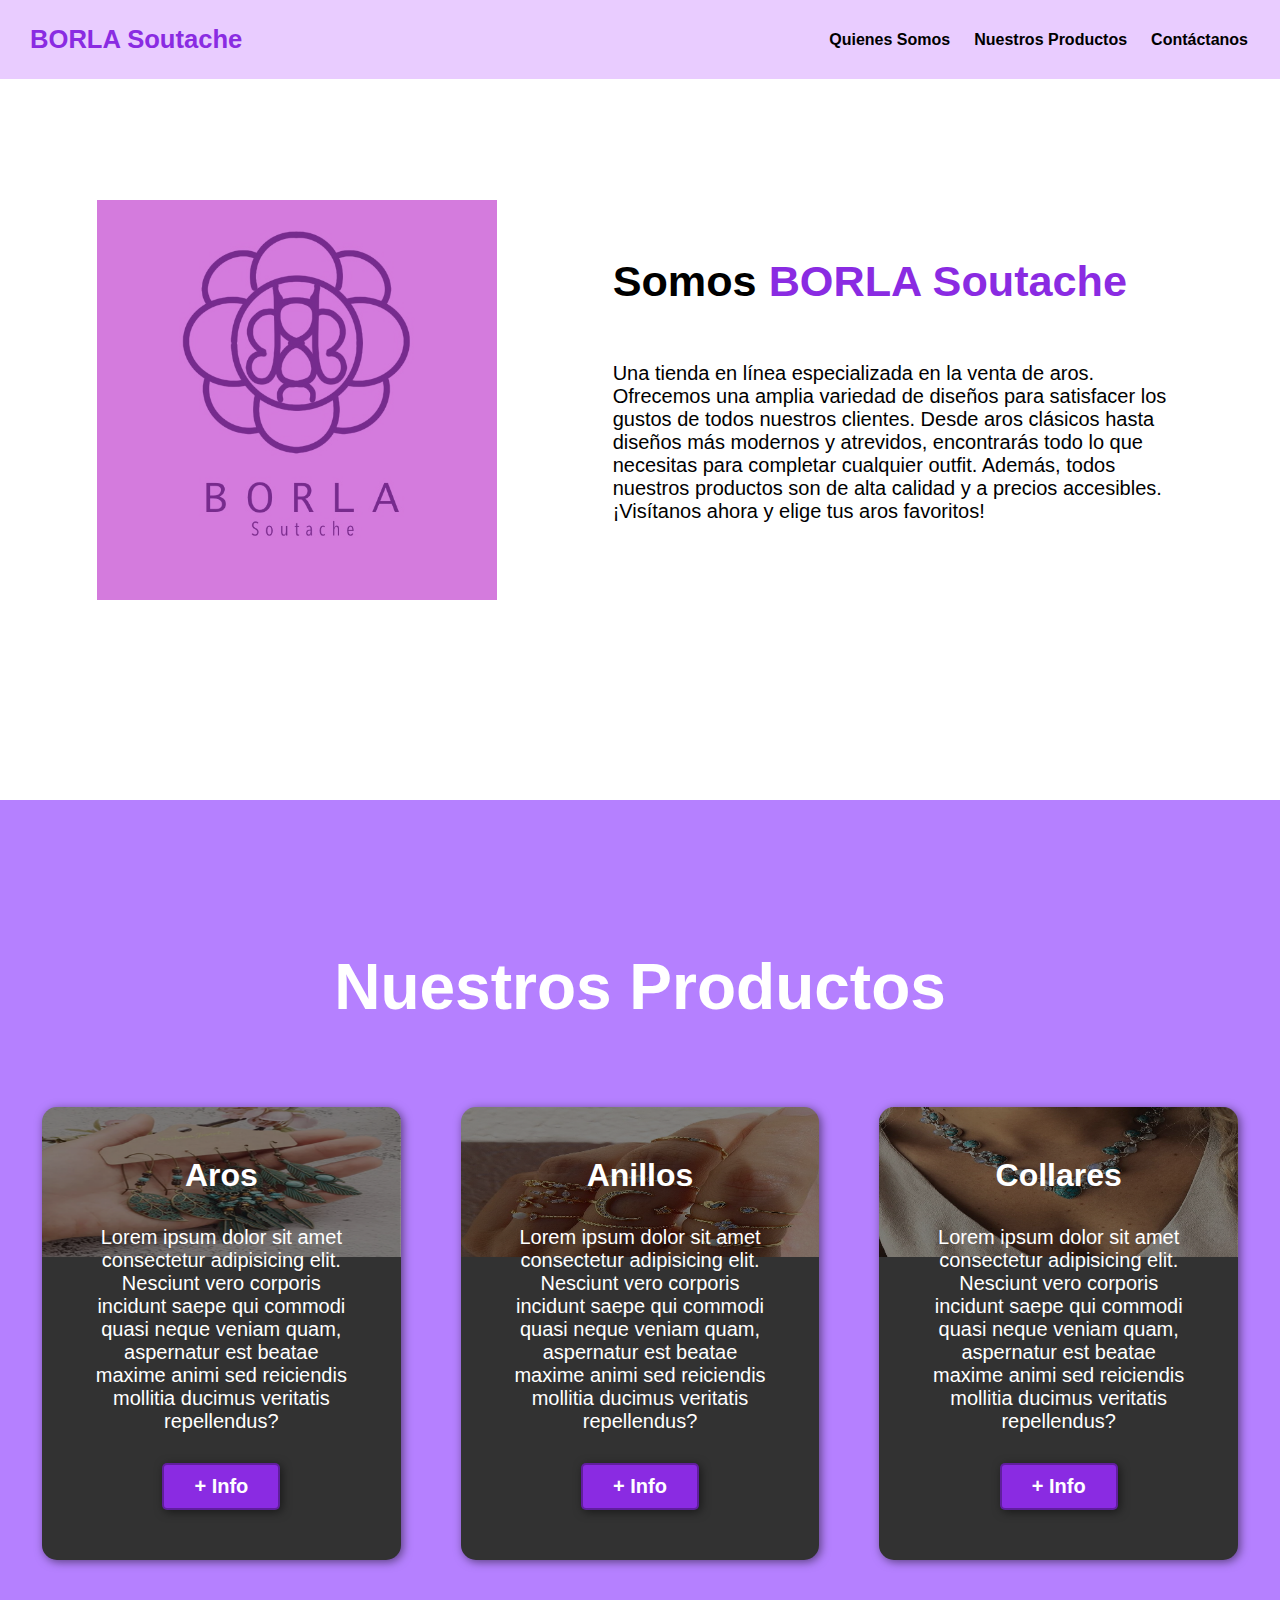
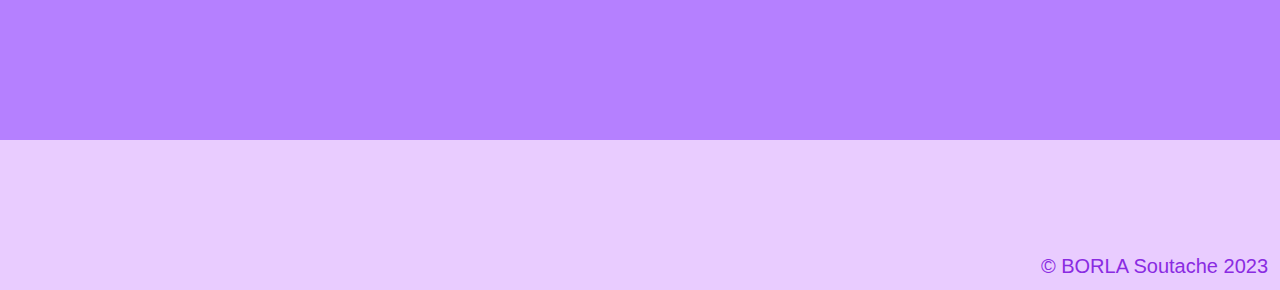
<file: index.html>
<!DOCTYPE html>
<html lang="en">
<head>
    <title>BORLA Soutache</title>
    <link rel="stylesheet" href="/assets/styles/index.css">
</head>
<body>
    <header>
        <div class="container">
            <p class="logo">BORLA Soutache</p>
            <nav>
                <a href="#somos-borla">Quienes Somos</a>
                <a href="productos.html">Nuestros Productos</a>
                <a href="contacto.html">Contáctanos</a>
            </nav>
        </div>
    </header>

    <section id="somos-borla">
        <div class="container">
            <div class="img-container"></div>
            <div class="texto">

                <h2>Somos <span class="color-acento">BORLA Soutache</span></h2>
                <p>Una tienda en línea especializada en la venta de aros. Ofrecemos una amplia variedad de diseños para satisfacer los gustos de todos nuestros clientes. Desde aros clásicos hasta diseños más modernos y atrevidos, encontrarás todo lo que necesitas para completar cualquier outfit. Además, todos nuestros productos son de alta calidad y a precios accesibles. ¡Visítanos ahora y elige tus aros favoritos!</p>
            </div>
        </div>
    </section>

    <section id="nuestros-productos">
        <div class="container">
            <h2>Nuestros Productos</h2>
            <div class="productos">
                <div class="carta">
                    <h3>Aros</h3>
                    <p>Lorem ipsum dolor sit amet consectetur adipisicing elit. Nesciunt vero corporis incidunt saepe qui commodi quasi neque veniam quam, aspernatur est beatae maxime animi sed reiciendis mollitia ducimus veritatis repellendus?</p>
                    <button>+ Info</button>
                </div>
                <div class="carta">
                    <h3>Anillos</h3>
                    <p>Lorem ipsum dolor sit amet consectetur adipisicing elit. Nesciunt vero corporis incidunt saepe qui commodi quasi neque veniam quam, aspernatur est beatae maxime animi sed reiciendis mollitia ducimus veritatis repellendus?</p>
                    <button>+ Info</button>
                </div>
                <div class="carta">
                    <h3>Collares</h3>
                    <p>Lorem ipsum dolor sit amet consectetur adipisicing elit. Nesciunt vero corporis incidunt saepe qui commodi quasi neque veniam quam, aspernatur est beatae maxime animi sed reiciendis mollitia ducimus veritatis repellendus?</p>
                    <button>+ Info</button>
                </div>  
            </div>
        </div>
    </section>

    <footer>
        <div class="container">
            <p>&copy; BORLA Soutache 2023</p>
        </div>
    </footer>
</body>
</html>
</file>
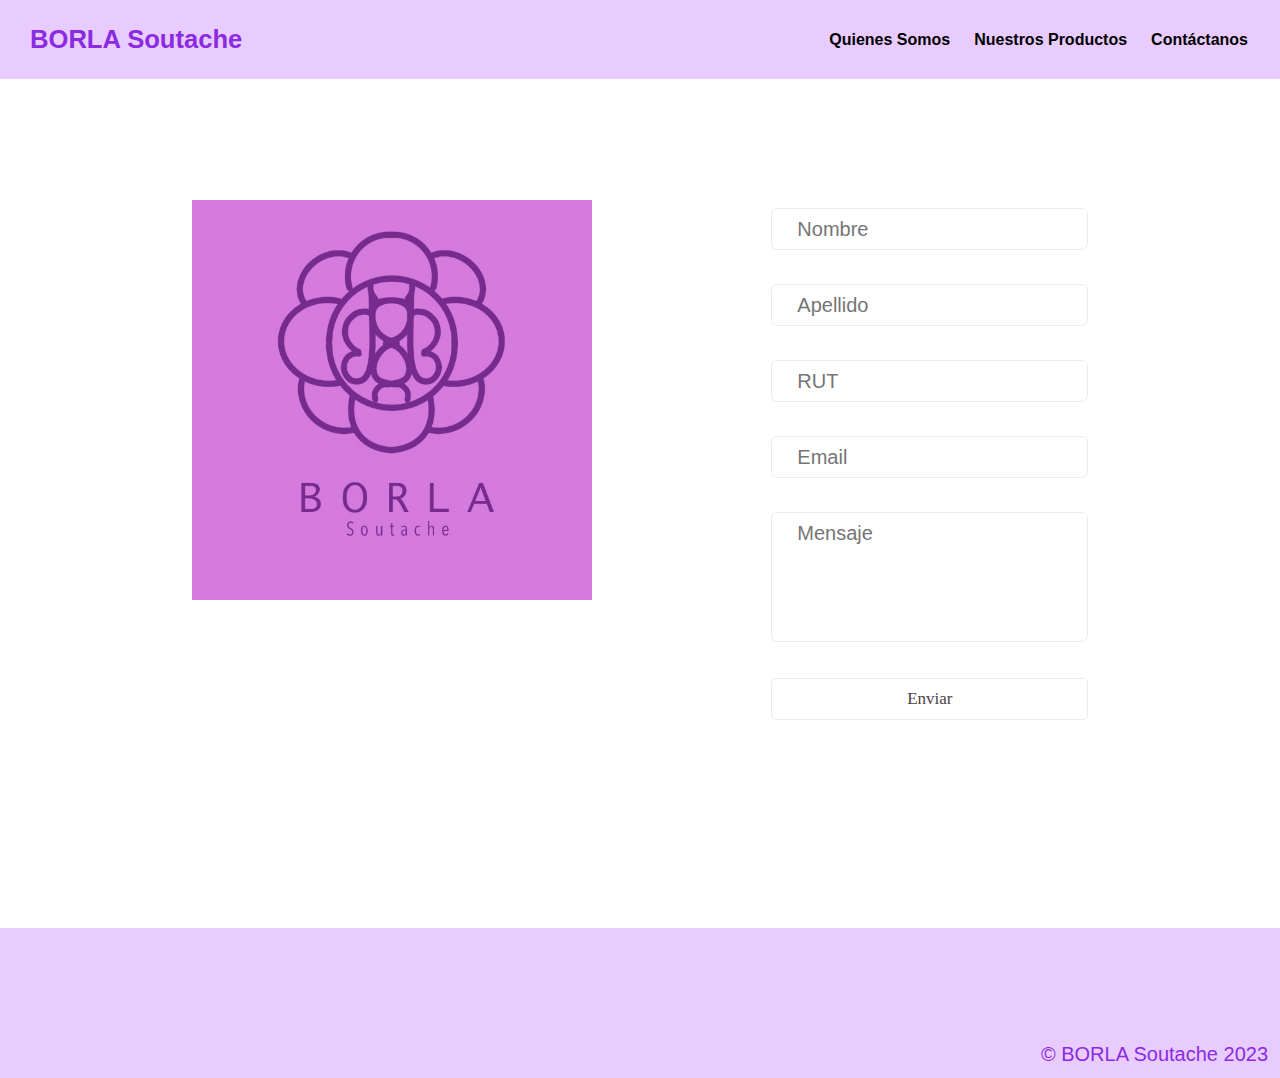
<file: contacto.html>
<!DOCTYPE html>
<html lang="en">
<head>
    <script src="/assets/js/contacto.js" defer></script>

    <title>BORLA Soutache</title>
    <link rel="stylesheet" href="./assets/styles/contacto.css">
</head>
<body>
    <header>
        <div class="container">
            <p class="logo">BORLA Soutache</p>
            <nav>
                <a href="#somos-borla">Quienes Somos</a>
                <a href="productos.html">Nuestros Productos</a>
                <a href="contacto.html">Contáctanos</a>
            </nav>
        </div>
    </header>

    <section id="somos-borla">
        <div class="container">
            <div class="img-container"></div>
            <div class="contact-form">
                <form action="/contacto" method="post">
                    <label for="name"></label>
                    <input type="text" id="name" name="name" placeholder="Nombre" required>
                    <span></span><br>

                    <label for="lastname"></label>
                    <input type="text" id="lastname" name="lastname" placeholder="Apellido" required>
                    <span></span><br>

                    <label for="rut"></label>
                    <input type="text" id="rut" name="rut" placeholder="RUT" required>
                    <span></span><br>
                    
                    <label for="email"></label>
                    <input type="email" id="email" name="email" placeholder="Email" required>
                    <span></span><br>
                    
                    <label for="message"></label>
                    <textarea id="message" name="message" placeholder="Mensaje" required></textarea>
                    <span></span><br>
                    
                    <input type="submit" id="submit" class="theme-btn-send" value="Enviar">
                    
                </form>
            </div>
        </div>
    </section>

    <footer>
        <div class="container">
            <p>&copy; BORLA Soutache 2023</p>
        </div>
    </footer>
</body>
</html>
</file>
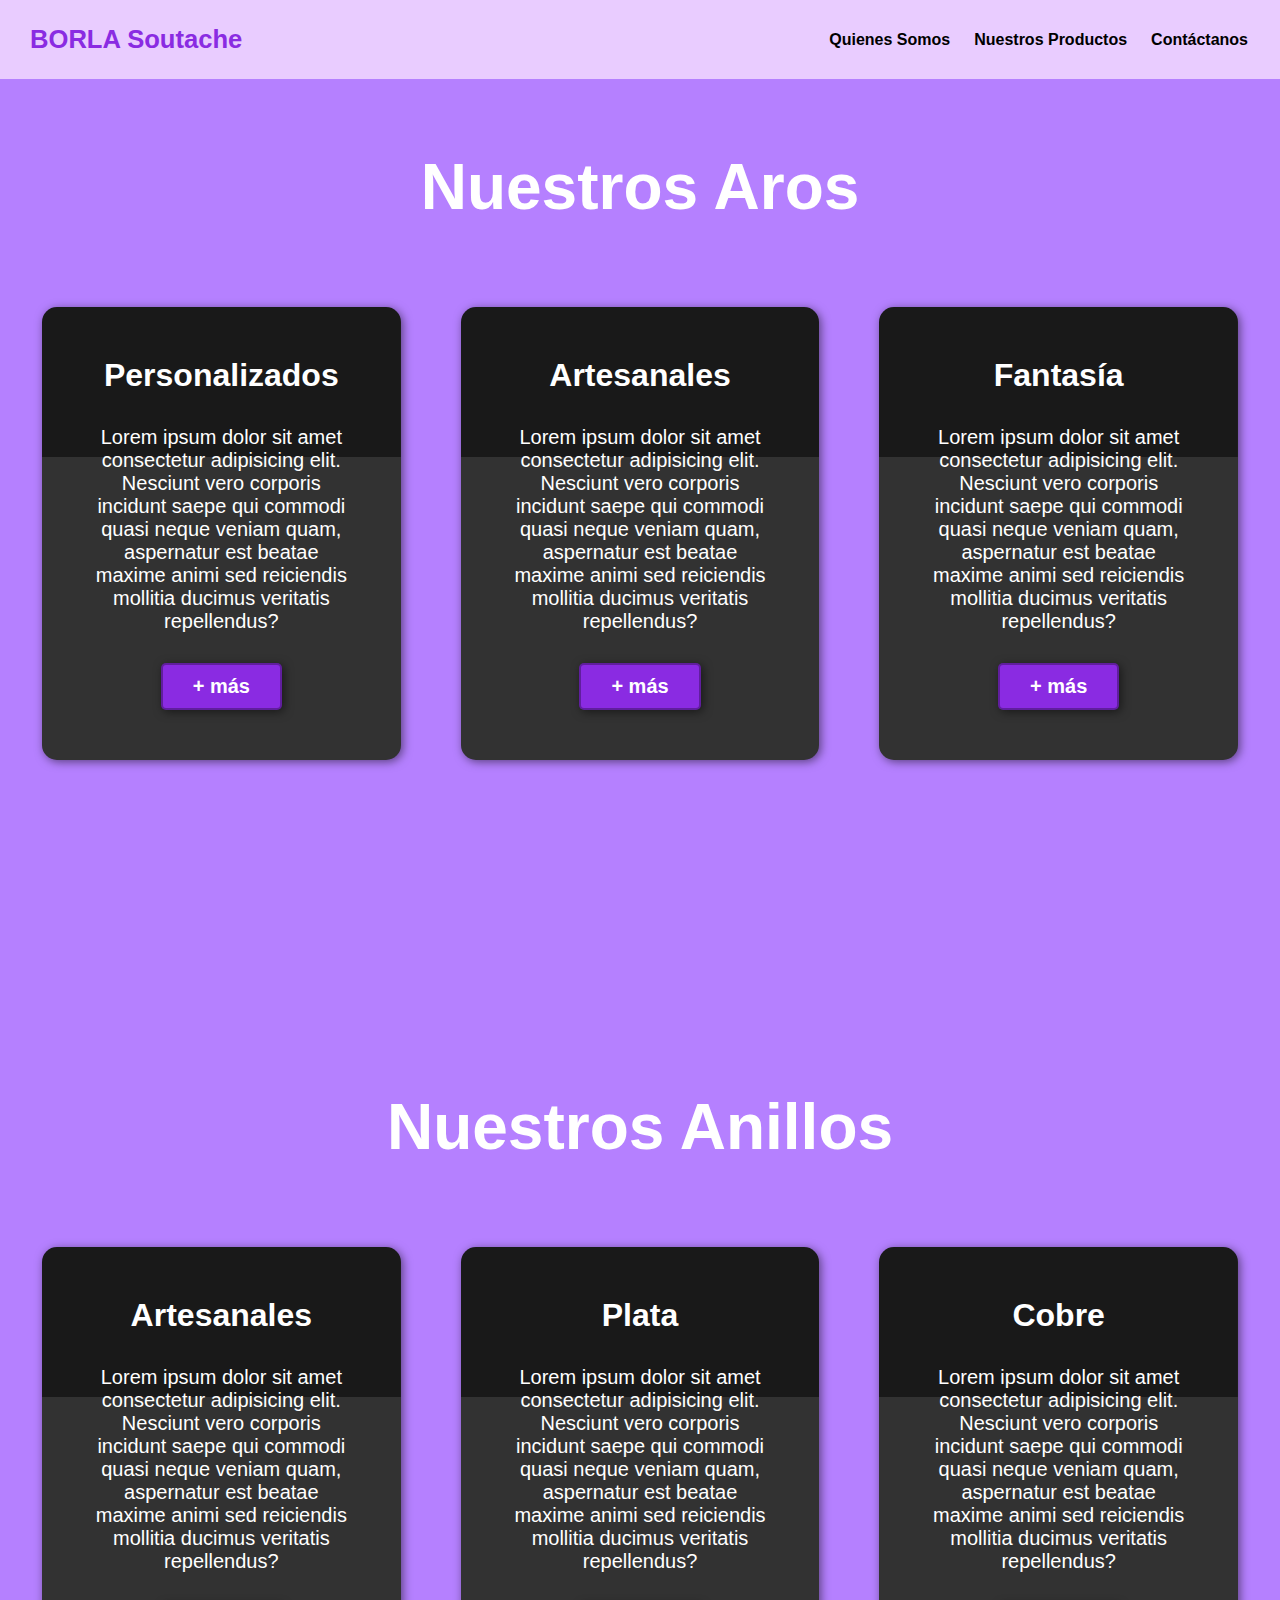
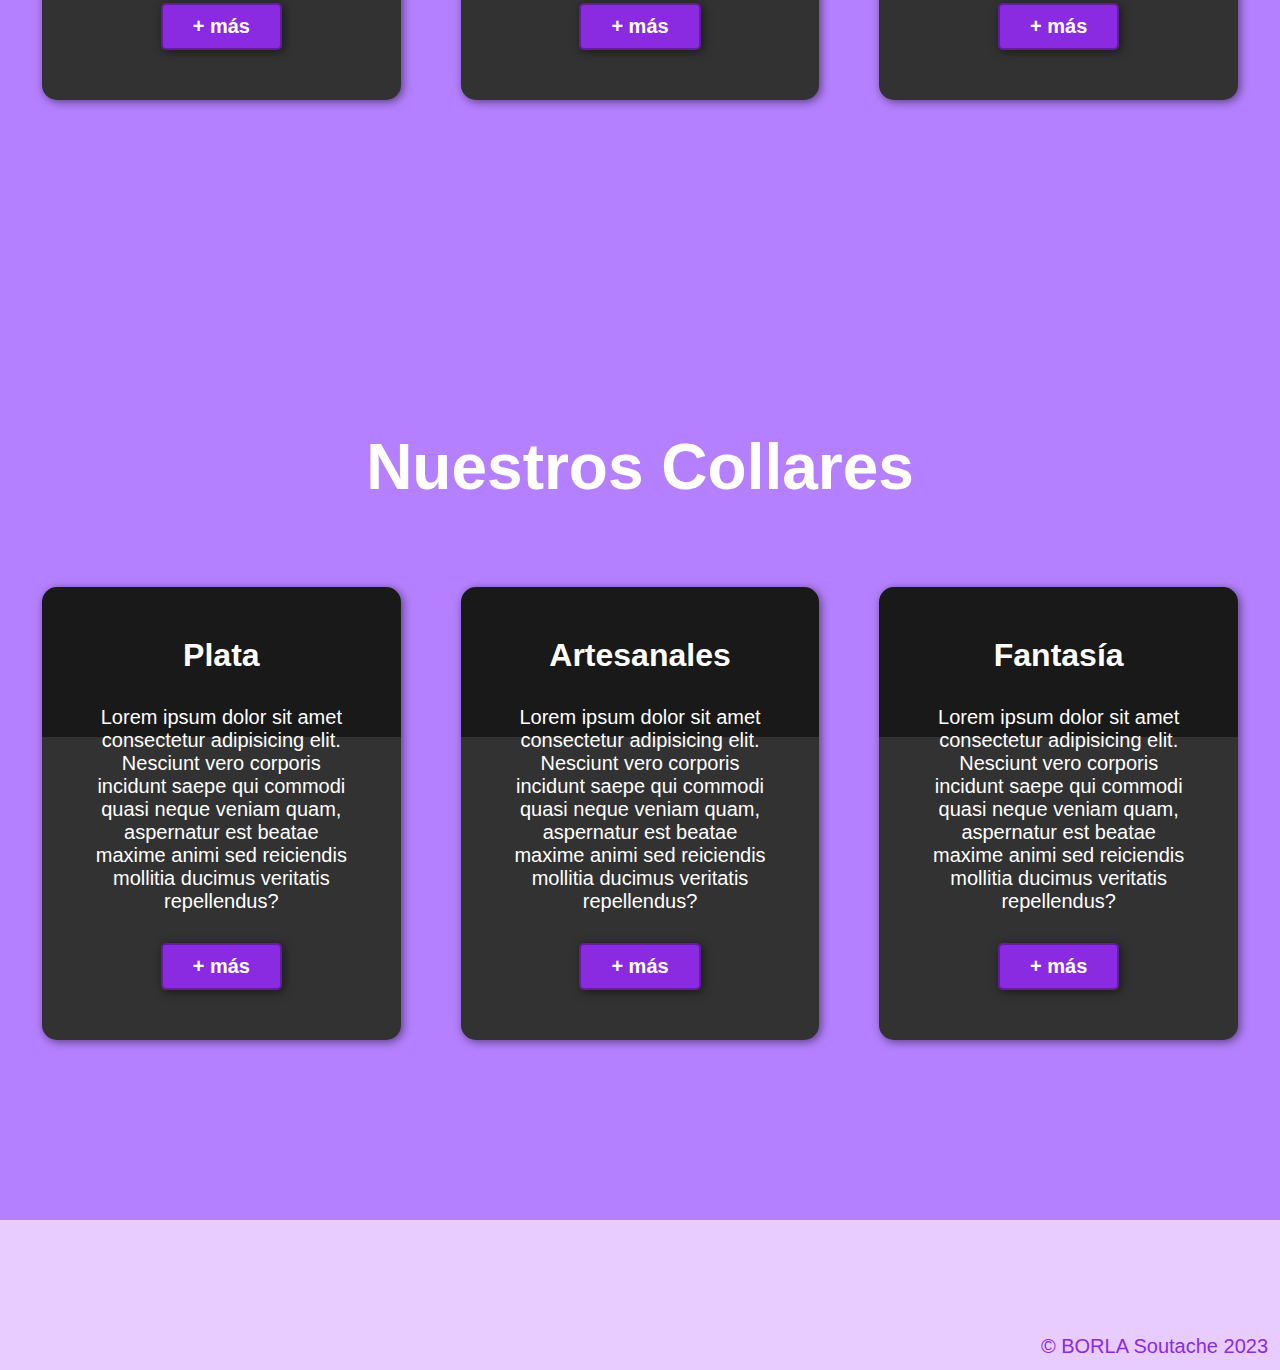
<file: productos.html>
<!DOCTYPE html>
<html lang="en">
<head>
    <title>BORLA Soutache</title>
    <link rel="stylesheet" href="/assets/styles/productos.css">
</head>
<body>
    <header>
        <div class="container">
            <p class="logo">BORLA Soutache</p>
            <nav>
                <a href="#somos-borla">Quienes Somos</a>
                <a href="productos.html">Nuestros Productos</a>
                <a href="contacto.html">Contáctanos</a>
            </nav>
        </div>
    </header>

    <section id="nuestros-productos">
        <div class="container">
            <h2>Nuestros Aros</h2>
            <div class="productos">
                <div class="carta" id="carta-aros">
                    <h3>Personalizados</h3>
                    <p>Lorem ipsum dolor sit amet consectetur adipisicing elit. Nesciunt vero corporis incidunt saepe qui commodi quasi neque veniam quam, aspernatur est beatae maxime animi sed reiciendis mollitia ducimus veritatis repellendus?</p>
                    <button>+ más</button>
                </div>
                <div class="carta" id="carta-aros">
                    <h3>Artesanales</h3>
                    <p>Lorem ipsum dolor sit amet consectetur adipisicing elit. Nesciunt vero corporis incidunt saepe qui commodi quasi neque veniam quam, aspernatur est beatae maxime animi sed reiciendis mollitia ducimus veritatis repellendus?</p>
                    <button>+ más</button>
                </div>
                <div class="carta" id="carta-aros">
                    <h3>Fantasía</h3>
                    <p>Lorem ipsum dolor sit amet consectetur adipisicing elit. Nesciunt vero corporis incidunt saepe qui commodi quasi neque veniam quam, aspernatur est beatae maxime animi sed reiciendis mollitia ducimus veritatis repellendus?</p>
                    <button>+ más</button>
                </div>  
            </div>
        </div>
    </section>

    <section class="seccion-anillos" id="nuestros-productos">
        <div class="container">
            <h2>Nuestros Anillos</h2>
            <div class="productos">
                <div class="carta">
                    <h3>Artesanales</h3>
                    <p>Lorem ipsum dolor sit amet consectetur adipisicing elit. Nesciunt vero corporis incidunt saepe qui commodi quasi neque veniam quam, aspernatur est beatae maxime animi sed reiciendis mollitia ducimus veritatis repellendus?</p>
                    <button>+ más</button>
                </div>
                <div class="carta">
                    <h3>Plata</h3>
                    <p>Lorem ipsum dolor sit amet consectetur adipisicing elit. Nesciunt vero corporis incidunt saepe qui commodi quasi neque veniam quam, aspernatur est beatae maxime animi sed reiciendis mollitia ducimus veritatis repellendus?</p>
                    <button>+ más</button>
                </div>
                <div class="carta">
                    <h3>Cobre</h3>
                    <p>Lorem ipsum dolor sit amet consectetur adipisicing elit. Nesciunt vero corporis incidunt saepe qui commodi quasi neque veniam quam, aspernatur est beatae maxime animi sed reiciendis mollitia ducimus veritatis repellendus?</p>
                    <button>+ más</button>
                </div>  
            </div>
        </div>
    </section>

    <section id="nuestros-productos">
        <div class="container">
            <h2>Nuestros Collares</h2>
            <div class="productos">
                <div class="carta">
                    <h3>Plata</h3>
                    <p>Lorem ipsum dolor sit amet consectetur adipisicing elit. Nesciunt vero corporis incidunt saepe qui commodi quasi neque veniam quam, aspernatur est beatae maxime animi sed reiciendis mollitia ducimus veritatis repellendus?</p>
                    <button>+ más</button>
                </div>
                <div class="carta">
                    <h3>Artesanales</h3>
                    <p>Lorem ipsum dolor sit amet consectetur adipisicing elit. Nesciunt vero corporis incidunt saepe qui commodi quasi neque veniam quam, aspernatur est beatae maxime animi sed reiciendis mollitia ducimus veritatis repellendus?</p>
                    <button>+ más</button>
                </div>
                <div class="carta">
                    <h3>Fantasía</h3>
                    <p>Lorem ipsum dolor sit amet consectetur adipisicing elit. Nesciunt vero corporis incidunt saepe qui commodi quasi neque veniam quam, aspernatur est beatae maxime animi sed reiciendis mollitia ducimus veritatis repellendus?</p>
                    <button>+ más</button>
                </div>  
            </div>
        </div>
    </section>
    
    <footer>
        <div class="container">
            <p>&copy; BORLA Soutache 2023</p>
        </div>
    </footer>
</body>
</html>
</file>
<file: assets/styles/index.css>
*{
    box-sizing: border-box;
}

html{
    scroll-behavior: smooth;
}

body{
    font-family: 'Roboto', sans-serif;
    margin: 0;
}

h1{ font-size: 3.5em;}
h2{ font-size: 2.7em;}
h3{ font-size: 2em;}
p{ font-size: 1.25em;}


button{
    font-size: 1.25em;
    font-weight: bold;
    padding: 10px 30px;
    border-radius: 5px;
    border: 2px solid rgba(0,0,0,0.3);
    box-shadow: 2px 2px 10px rgba(0,0,0,0.5);
    color: white;
    background-color: blueviolet;
}

button:hover{
    background-color: rgb(101, 33, 165);
}

.container{
    max-width: 1400px;
    margin: auto;
}

.color-acento{ color:blueviolet; }

header{
    background-color: #E9CCFF;
    
}

header .logo{
    margin: 0;
    padding: 25px 30px;
    font-weight: bold;
    color: blueviolet;
    font-size: 1.6em;
}

header .container{
    display: flex;
    flex-direction: column;
    align-items: center;
}

header nav{
    display: flex;
    flex-direction: column;
    text-align: center;
    padding-bottom: 25px;
}

header a{
    padding: 5px 12px;
    text-decoration: none;
    font-weight: bold;
    color: black;
}

header a:hover{
    color: blueviolet;
}

#somos-borla .container{
    text-align: center;
    padding: 200px 12px;
}

#nuestros-productos{
    background-color: #B580FF;
    color: white;
    text-align: center;
}

#nuestros-productos .container{
    padding: 150px 12px;
}

#nuestros-productos h2{
    margin-top: 0;
    font-size: 3.2em;
}

#nuestros-productos p{
    display: none;
}

#nuestros-productos .carta{
    background-position: center center;
    background-size: cover;
    padding: 50px 0px;
    margin: 30px;
    border-radius: 15px;
}

.carta:first-child{
    background-image: linear-gradient(
        0deg,
        rgba(0,0,0,0.5),
        rgba(0,0,0,0.5)
    )
    ,url("/assets/media/aros-mov.png");

}

.carta:nth-child(2){
    background-image: linear-gradient(
        0deg,
        rgba(0,0,0,0.5),
        rgba(0,0,0,0.5)
    )
    ,url("/assets/media/anillos.jpg");
}

.carta:nth-child(3){
    background-image: linear-gradient(
        0deg,
        rgba(0,0,0,0.5),
        rgba(0,0,0,0.5)
    )
    ,url("/assets/media/collar.jpg");

}

#final{
    display: flex;
    flex-direction: column;
    justify-content: center;
    align-items: center;
    text-align: center;
    background-color: rgb(30,30,30);
    color: white;
    height: 80vh;
}

footer{
    background-color: #E9CCFF;
}

footer p{
    margin: 0;
    padding: 12px;
    color: blueviolet;
}

footer .container{
    height: 150px;
    display: flex;
    justify-content: center;
    align-items: flex-end;
}

@media (min-width: 850px){
    header{
        position: fixed;
        width: 100%;
    }

    header .container{
        flex-direction: row;
        justify-content: space-between;
    }

    header nav{
        flex-direction: row;
        padding-bottom: 0;
        padding-right: 20px;
    }

    #somos-borla .container{
        display: flex;
        justify-content: space-evenly;
    }

    #somos-borla .texto{
        width: 50%;
        max-width: 600px;
        text-align: initial;
        padding-left: 30px;
        display: flex;
        flex-direction: column;
        justify-content: center;
    }

    #somos-borla h2{
        margin-top: 0px;
    }

    #somos-borla .img-container{
        background-image: url("/assets/media/somos-borla.png");
        background-size: cover;
        background-position: center center;
        height: 400px;
        width: 400px; 
    }

    #nuestros-productos .productos{
        display: flex;
        justify-content: center;
    }

    #nuestros-productos p{
        display: block;
        margin-bottom: 30px;
    }

    #nuestros-productos h2{
        font-size: 4em;
    }

    #nuestros-productos h3{
        margin-top: 0;
    }

    #nuestros-productos .carta{
        padding: 50px;
        background-size: 100% 150px;
        background-repeat: no-repeat;
        background-position-y: 0;
        background-color: rgba(50, 50, 50, 1);
        box-shadow: 2px 2px 10px rgba(0,0,0,0.5);
    }

    .carta:first-child{
        background-image: linear-gradient(
            0deg,
            rgba(0,0,0,0.5),
            rgba(0,0,0,0.5)
        )
        ,url("/assets/media/aros-cropped.png");

    }

    .carta:nth-child(2){
        background-image: linear-gradient(
            0deg,
            rgba(0,0,0,0.5),
            rgba(0,0,0,0.5)
        )
        ,url("/assets/media/anillos-cropped.png");
    }

    .carta:nth-child(3){
        background-image: linear-gradient(
            0deg,
            rgba(0,0,0,0.5),
            rgba(0,0,0,0.5)
        )
        ,url("/assets/media/collar-cropped.png");

    }

    #final h2{
        font-size: 5em;
    }

    #final button{
        font-size: 2em;
    }

    footer .container{
        justify-content: flex-end;
    }
}
</file>
<file: assets/styles/contacto.css>
*{
    box-sizing: border-box;
}

html{
    scroll-behavior: smooth;
}

body{
    font-family: 'Roboto', sans-serif;
    margin: 0;
}

h1{ font-size: 3.5em;}
h2{ font-size: 2.7em;}
h3{ font-size: 2em;}
p{ font-size: 1.25em;}


button{
    font-size: 1.25em;
    font-weight: bold;
    padding: 10px 30px;
    border-radius: 5px;
    border: 2px solid rgba(0,0,0,0.3);
    box-shadow: 2px 2px 10px rgba(0,0,0,0.5);
    color: white;
    background-color: blueviolet;
}

button:hover{
    background-color: rgb(101, 33, 165);
}

.container{
    max-width: 1400px;
    margin: auto;
}

.color-acento{ color:blueviolet; }

header{
    background-color: #E9CCFF;
    
}

header .logo{
    margin: 0;
    padding: 25px 30px;
    font-weight: bold;
    color: blueviolet;
    font-size: 1.6em;
}

header .container{
    display: flex;
    flex-direction: column;
    align-items: center;
}

header nav{
    display: flex;
    flex-direction: column;
    text-align: center;
    padding-bottom: 25px;
}

header a{
    padding: 5px 12px;
    text-decoration: none;
    font-weight: bold;
    color: black;
}

header a:hover{
    color: blueviolet;
}

#somos-borla .container{
    text-align: center;
    padding: 200px 12px;
}


/*FORMULARIO*/

form{
    display: grid;
    place-items: center;

}

button, input {
    overflow: visible;
}

.theme-btn-send{
    background-color: #ffffff;
    border-radius: 5px;
    border: 1px solid #edecec;
    color: #4b4342;
    display: inline-block;
    font-family: Merienda One;
    font-size: 17px;
    line-height: 30px;
    margin-top: 10px;
    min-width: 160px;
    padding: 4px 20px;
    position: relative;
    text-align: center;
    transition: all 500ms ease;
    white-space: nowrap;
}
.theme-btn-send:hover{
    background-color: #4b4342;
    border: 1px solid #4b4342;
    color: #ffffff;
}

input, textarea{
    border-radius: 6px;
    border: 1px solid #edecec;
    font-family: 'ABeeZee', sans-serif;
    font-size: 20px;
    line-height: 40px;
    margin: 0.5rem 0 0.5rem 0;
    min-height: 42px;
    padding: 0 25px;
    position: relative;
    width: 100%;
}

textarea {
    height: 130px;
    resize: none;
}


/*FINAL*/

#final{
    display: flex;
    flex-direction: column;
    justify-content: center;
    align-items: center;
    text-align: center;
    background-color: rgb(30,30,30);
    color: white;
    height: 80vh;
}

footer{
    background-color: #E9CCFF;
}

footer p{
    margin: 0;
    padding: 12px;
    color: blueviolet;
}

footer .container{
    height: 150px;
    display: flex;
    justify-content: center;
    align-items: flex-end;
}

@media (min-width: 850px){
    header{
        position: fixed;
        width: 100%;
    }

    header .container{
        flex-direction: row;
        justify-content: space-between;
    }

    header nav{
        flex-direction: row;
        padding-bottom: 0;
        padding-right: 20px;
    }

    #somos-borla .container{
        display: flex;
        justify-content: space-evenly;
    }

    #somos-borla .texto{
        width: 50%;
        max-width: 600px;
        text-align: initial;
        padding-left: 30px;
        display: flex;
        flex-direction: column;
        justify-content: center;
    }

    #somos-borla h2{
        margin-top: 0px;
    }

    #somos-borla .img-container{
        background-image: url("/assets/media/somos-borla.png");
        background-size: cover;
        background-position: center center;
        height: 400px;
        width: 400px; 
    }

    #final h2{
        font-size: 5em;
    }

    #final button{
        font-size: 2em;
    }

    footer .container{
        justify-content: flex-end;
    }
}
</file>
<file: assets/styles/productos.css>
*{
    box-sizing: border-box;
}

html{
    scroll-behavior: smooth;
}

body{
    font-family: 'Roboto', sans-serif;
    margin: 0;
}

h1{ font-size: 3.5em;}
h2{ font-size: 2.7em;}
h3{ font-size: 2em;}
p{ font-size: 1.25em;}


button{
    font-size: 1.25em;
    font-weight: bold;
    padding: 10px 30px;
    border-radius: 5px;
    border: 2px solid rgba(0,0,0,0.3);
    box-shadow: 2px 2px 10px rgba(0,0,0,0.5);
    color: white;
    background-color: blueviolet;
}

button:hover{
    background-color: rgb(101, 33, 165);
}

.container{
    max-width: 1400px;
    margin: auto;
}

header{
    background-color: #E9CCFF;
    
}

header .logo{
    margin: 0;
    padding: 25px 30px;
    font-weight: bold;
    color: blueviolet;
    font-size: 1.6em;
}

header .container{
    display: flex;
    flex-direction: column;
    align-items: center;
}

header nav{
    display: flex;
    flex-direction: column;
    text-align: center;
    padding-bottom: 25px;
}

header a{
    padding: 5px 12px;
    text-decoration: none;
    font-weight: bold;
    color: black;
}

header a:hover{
    color: blueviolet;
}

/*Aros Anillos Collares*/

#nuestros-productos{
    background-color: #B580FF;
    color: white;
    text-align: center;
}

#nuestros-productos .container{
    padding: 150px 12px;
}

#nuestros-productos h2{
    margin-top: 0;
    font-size: 3.2em;
}

#nuestros-productos p{
    display: none;
}

#nuestros-productos .carta{
    background-position: center center;
    background-size: cover;
    padding: 50px 0px;
    margin: 30px;
    border-radius: 15px;
}

.carta:first-child{
    background-image: linear-gradient(
        0deg,
        rgba(0,0,0,0.5),
        rgba(0,0,0,0.5)
    )
    ,url("");

}

.carta:nth-child(2){
    background-image: linear-gradient(
        0deg,
        rgba(0,0,0,0.5),
        rgba(0,0,0,0.5)
    )
    ,url("");
}

.carta:nth-child(3){
    background-image: linear-gradient(
        0deg,
        rgba(0,0,0,0.5),
        rgba(0,0,0,0.5)
    )
    ,url("");

}

#final{
    display: flex;
    flex-direction: column;
    justify-content: center;
    align-items: center;
    text-align: center;
    background-color: rgb(30,30,30);
    color: white;
    height: 80vh;
}

footer{
    background-color: #E9CCFF;
}

footer p{
    margin: 0;
    padding: 12px;
    color: blueviolet;
}

footer .container{
    height: 150px;
    display: flex;
    justify-content: center;
    align-items: flex-end;
}

@media (min-width: 850px){
    header{
        position: fixed;
        width: 100%;
    }

    header .container{
        flex-direction: row;
        justify-content: space-between;
    }

    header nav{
        flex-direction: row;
        padding-bottom: 0;
        padding-right: 20px;
    }

    #nuestros-productos .productos{
        display: flex;
        justify-content: center;
    }

    #nuestros-productos p{
        display: block;
        margin-bottom: 30px;
    }

    #nuestros-productos h2{
        font-size: 4em;
    }

    #nuestros-productos h3{
        margin-top: 0;
    }

    #nuestros-productos .carta{
        padding: 50px;
        background-size: 100% 150px;
        background-repeat: no-repeat;
        background-position-y: 0;
        background-color: rgba(50, 50, 50, 1);
        box-shadow: 2px 2px 10px rgba(0,0,0,0.5);
    }
    /*AGREGAR IMÁGENES*/
    .carta:first-child{
        background-image: linear-gradient(
            0deg,
            rgba(0,0,0,0.5),
            rgba(0,0,0,0.5)
        )
        ,url("");

    }

    .carta:nth-child(2){
        background-image: linear-gradient(
            0deg,
            rgba(0,0,0,0.5),
            rgba(0,0,0,0.5)
        )
        ,url("");
    }

    .carta:nth-child(3){
        background-image: linear-gradient(
            0deg,
            rgba(0,0,0,0.5),
            rgba(0,0,0,0.5)
        )
        ,url("");

    }

    #final h2{
        font-size: 5em;
    }

    #final button{
        font-size: 2em;
    }

    footer .container{
        justify-content: flex-end;
    }
}
</file>
